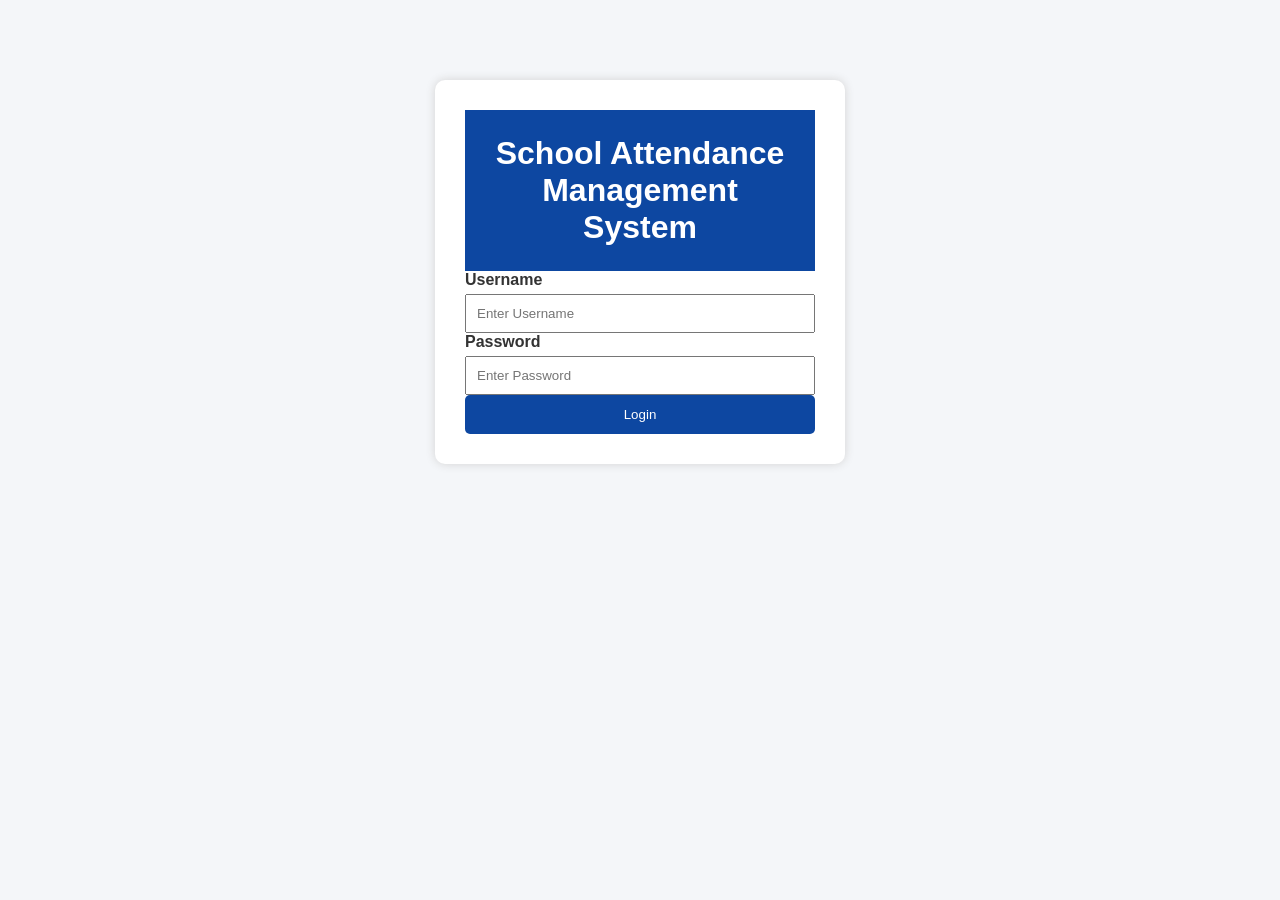
<file: index.html>
<!DOCTYPE html>
<html lang="en">
<head>
    <meta charset="UTF-8">
    <meta http-equiv="refresh" content="0; url=pages/login.html">
    <title>School Attendance Management System</title>
</head>
<body>
    <p>Loading...</p>
</body>
</html>
</file>
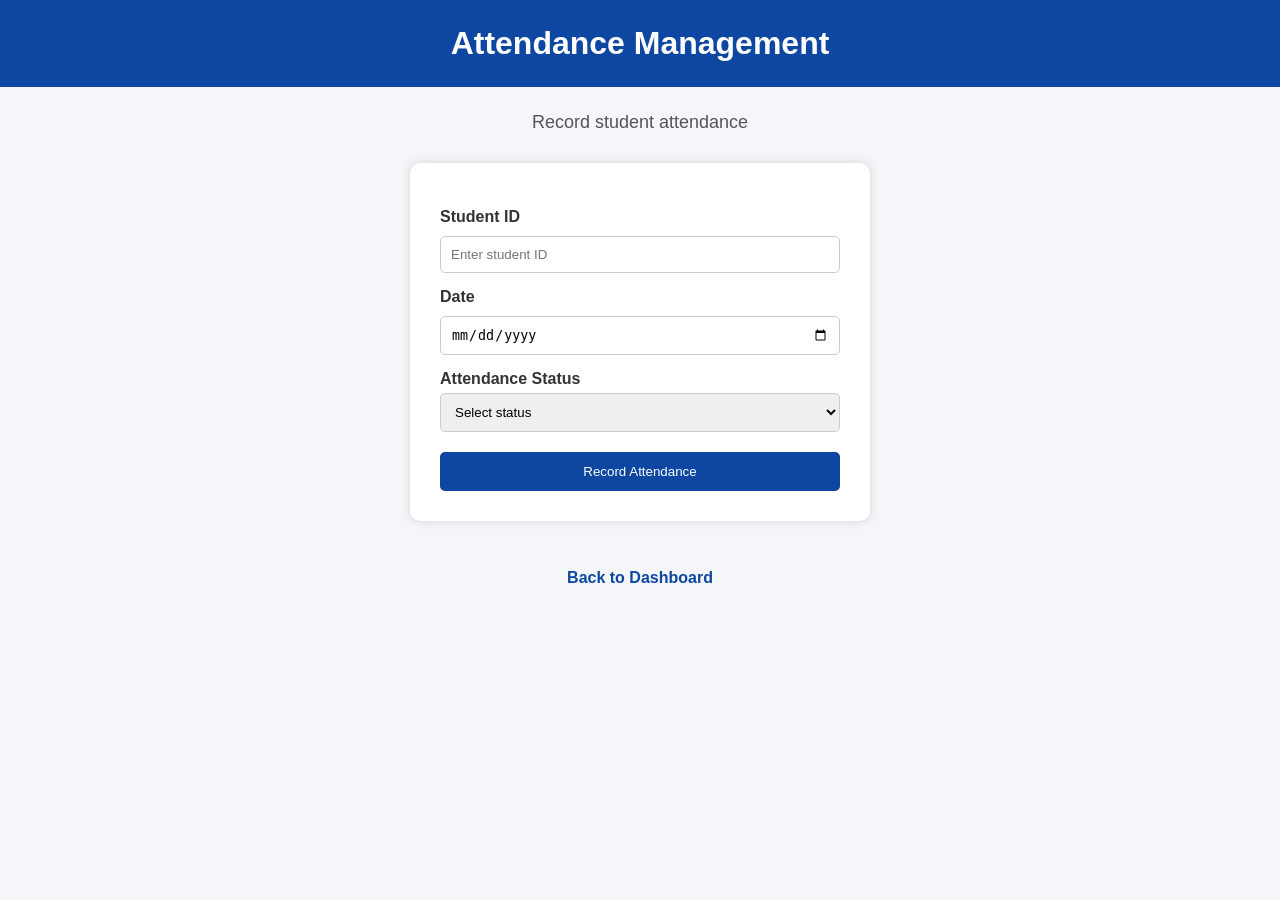
<file: pages/attendance.html>
<!DOCTYPE html>
<html lang="en">
<head>
    <meta charset="UTF-8">
    <meta name="viewport" content="width=device-width, initial-scale=1.0">

    <title>Attendance Management</title>

    <link rel="stylesheet" href="../css/style.css">
</head>

<body>

    <h1>Attendance Management</h1>

    <p>Record student attendance</p>

    <div class="form-container">

        <form>

            <label for="student_id">Student ID</label>
            <input type="text"
                   id="student_id"
                   name="student_id"
                   placeholder="Enter student ID">

            <label for="date">Date</label>
            <input type="date"
                   id="date"
                   name="date">

            <label for="status">Attendance Status</label>

            <select id="status" name="status">

                <option value="">Select status</option>

                <option value="Present">Present</option>

                <option value="Absent">Absent</option>

                <option value="Late">Late</option>

            </select>

            <button type="submit">Record Attendance</button>

        </form>

    </div>

    <br>

    <div class="navigation">
        <a href="dashboard.html">Back to Dashboard</a>
    </div>

</body>
</html>
</file>
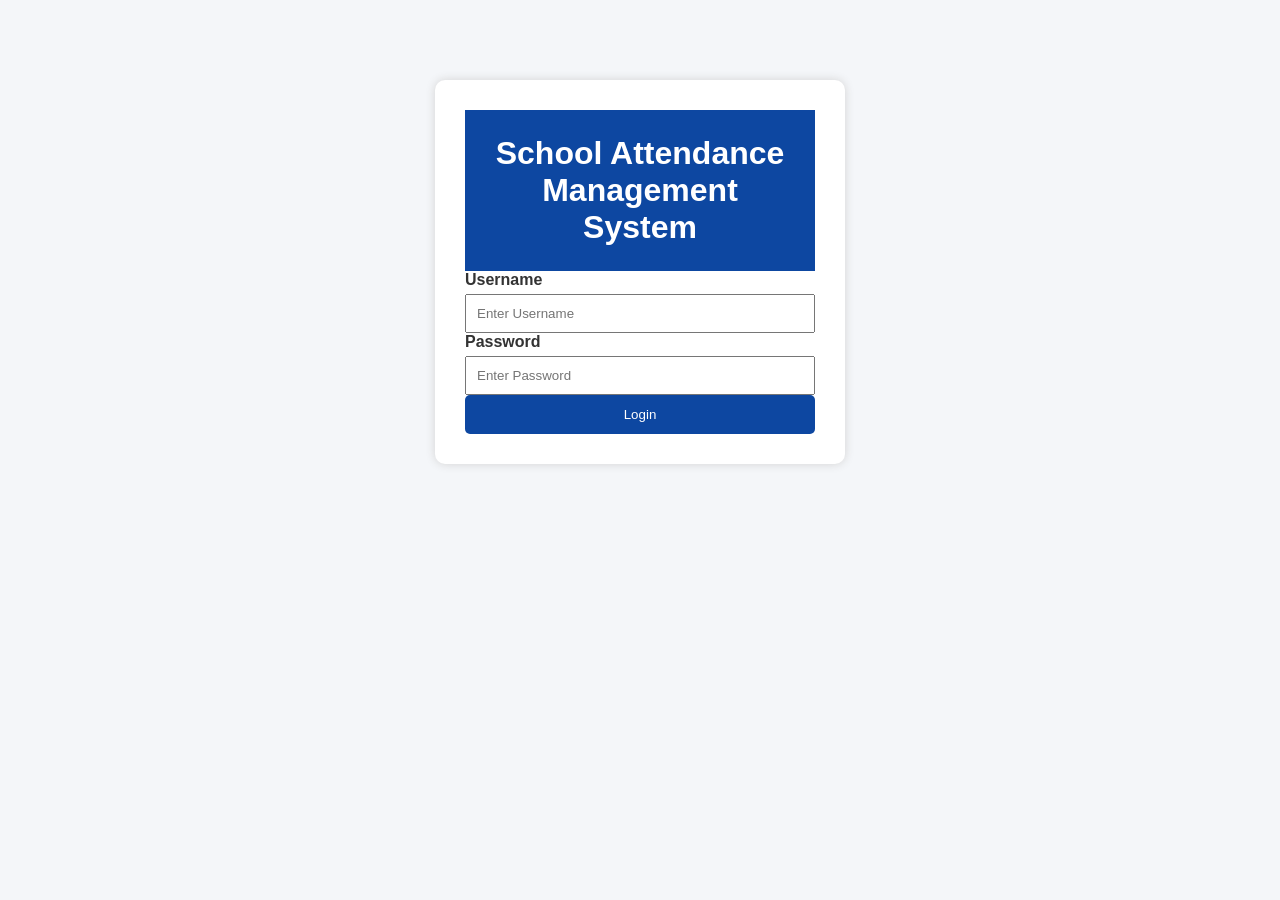
<file: pages/login.html>
<!DOCTYPE html>
<html lang="en">

<head>
    <meta charset="UTF-8">
    <meta name="viewport" content="width=device-width, initial-scale=1.0">

    <title>School Attendance Management System</title>

    <link rel="stylesheet" href="../css/style.css">
</head>

<body>

    <div class="login-container">

        <h1>School Attendance Management System</h1>

        <form onsubmit="loginUser(event)">

            <label for="username">Username</label>
            <input
                type="text"
                id="username"
                placeholder="Enter Username"
                required
            >

            <label for="password">Password</label>
            <input
                type="password"
                id="password"
                placeholder="Enter Password"
                required
            >

            <button type="submit">Login</button>

        </form>

    </div>

    <script src="../js/login.js"></script>

</body>

</html>
</file>
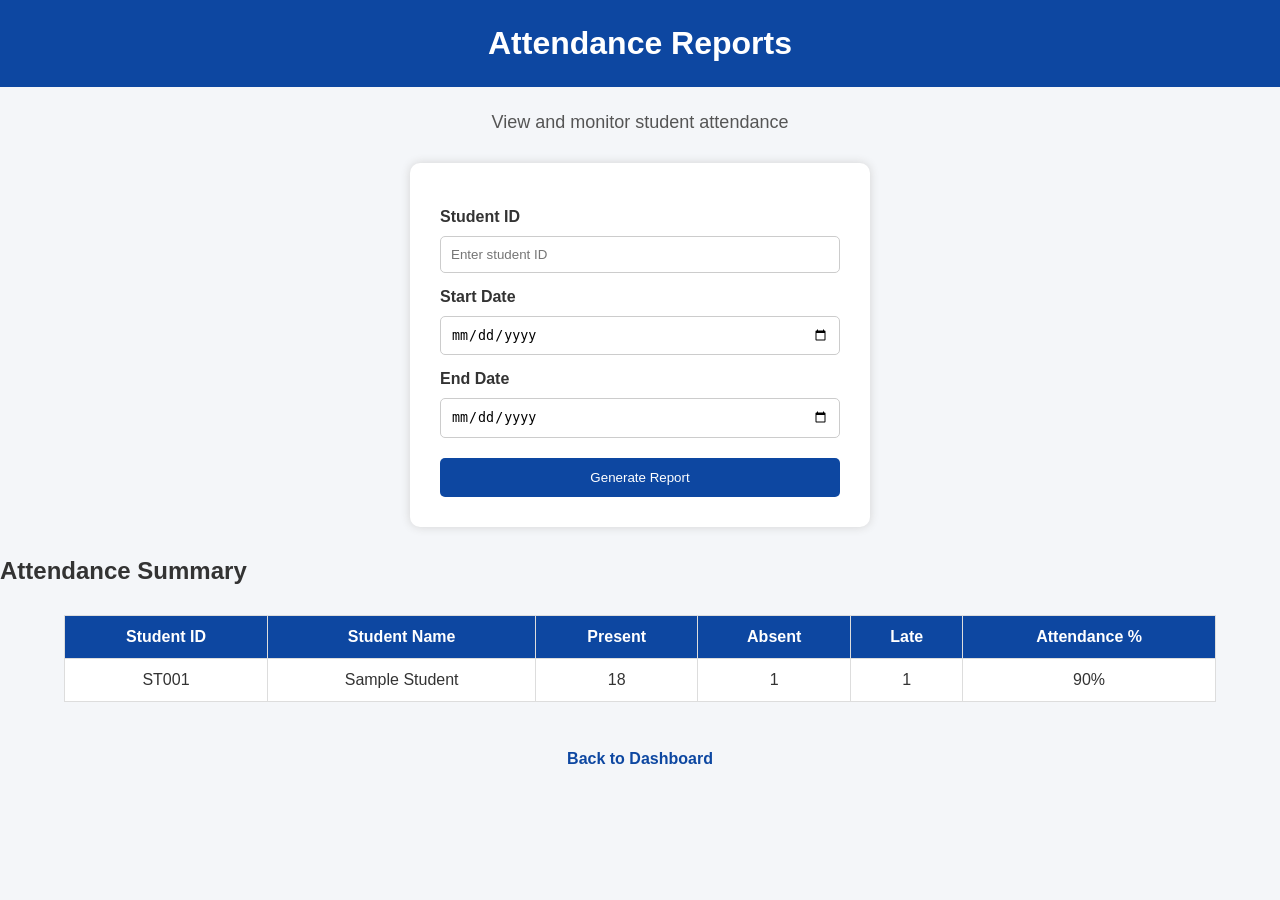
<file: pages/reports.html>
<!DOCTYPE html>
<html lang="en">
<head>
    <meta charset="UTF-8">
    <meta name="viewport" content="width=device-width, initial-scale=1.0">

    <title>Attendance Reports</title>

    <link rel="stylesheet" href="../css/style.css">
</head>

<body>

    <h1>Attendance Reports</h1>

    <p>View and monitor student attendance</p>

    <div class="form-container">

        <form>

            <label for="student_id">Student ID</label>
            <input type="text"
                   id="student_id"
                   name="student_id"
                   placeholder="Enter student ID">

            <label for="start_date">Start Date</label>
            <input type="date"
                   id="start_date"
                   name="start_date">

            <label for="end_date">End Date</label>
            <input type="date"
                   id="end_date"
                   name="end_date">

            <button type="submit">Generate Report</button>

        </form>

    </div>

    <h2>Attendance Summary</h2>

    <table class="attendance-table">

        <thead>
            <tr>
                <th>Student ID</th>
                <th>Student Name</th>
                <th>Present</th>
                <th>Absent</th>
                <th>Late</th>
                <th>Attendance %</th>
            </tr>
        </thead>

        <tbody>

            <tr>
                <td>ST001</td>
                <td>Sample Student</td>
                <td>18</td>
                <td>1</td>
                <td>1</td>
                <td>90%</td>
            </tr>

        </tbody>

    </table>

    <br>

    <div class="navigation">
        <a href="dashboard.html">Back to Dashboard</a>
    </div>

</body>
</html>
</file>
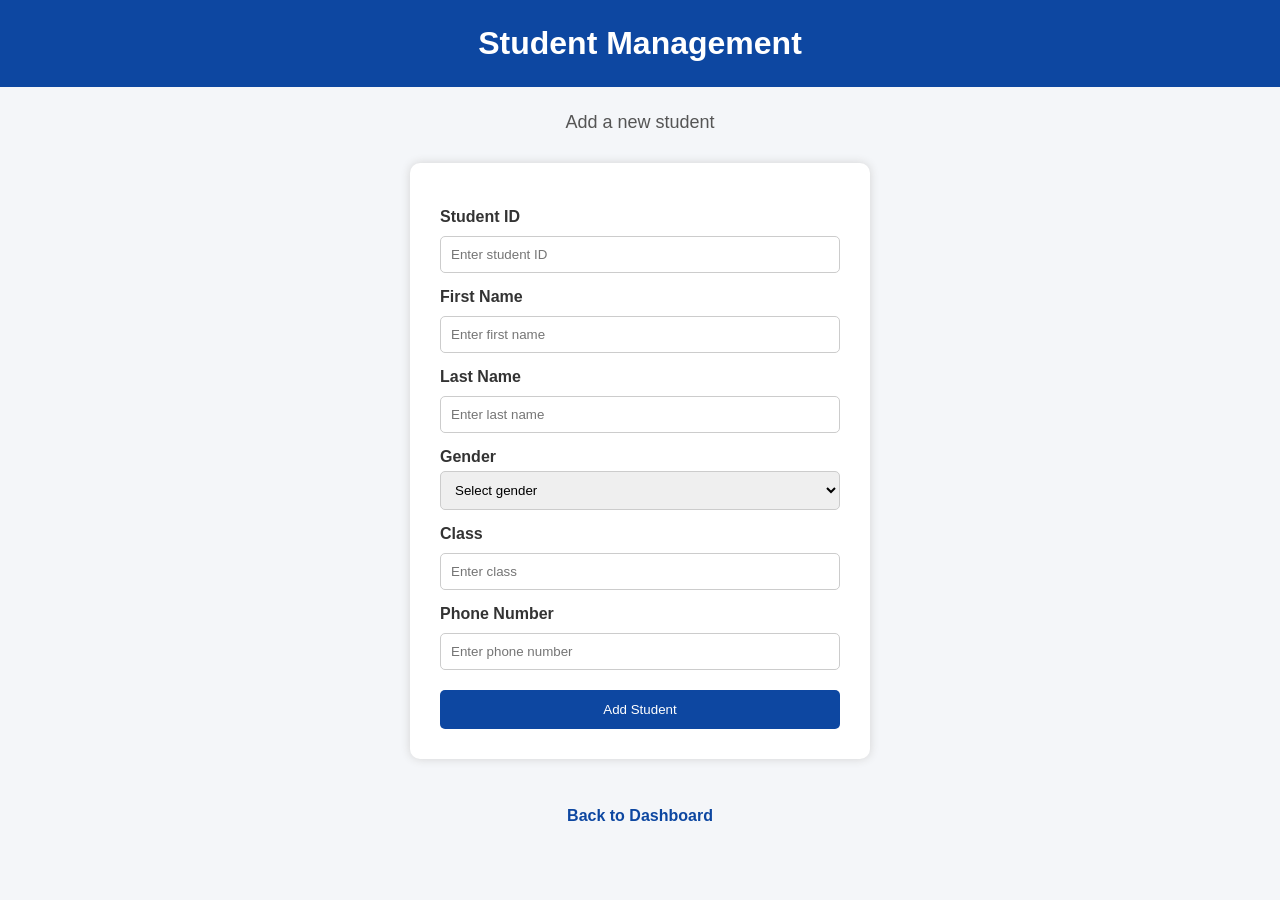
<file: pages/students.html>
<!DOCTYPE html>
<html lang="en">
<head>
    <meta charset="UTF-8">
    <meta name="viewport" content="width=device-width, initial-scale=1.0">

    <title>Student Management</title>

    <link rel="stylesheet" href="../css/style.css">
</head>

<body>

    <h1>Student Management</h1>

    <p>Add a new student</p>

    <div class="form-container">

        <form>

            <label for="student_id">Student ID</label>
            <input type="text" id="student_id" name="student_id"
                   placeholder="Enter student ID">

            <label for="first_name">First Name</label>
            <input type="text" id="first_name" name="first_name"
                   placeholder="Enter first name">

            <label for="last_name">Last Name</label>
            <input type="text" id="last_name" name="last_name"
                   placeholder="Enter last name">

            <label for="gender">Gender</label>
            <select id="gender" name="gender">
                <option value="">Select gender</option>
                <option value="Male">Male</option>
                <option value="Female">Female</option>
            </select>

            <label for="class">Class</label>
            <input type="text" id="class" name="class"
                   placeholder="Enter class">

            <label for="phone">Phone Number</label>
            <input type="tel" id="phone" name="phone"
                   placeholder="Enter phone number">

            <button type="submit">Add Student</button>

        </form>

    </div>

    <br>

    <div class="navigation">
        <a href="dashboard.html">Back to Dashboard</a>
    </div>

</body>
</html>
</file>
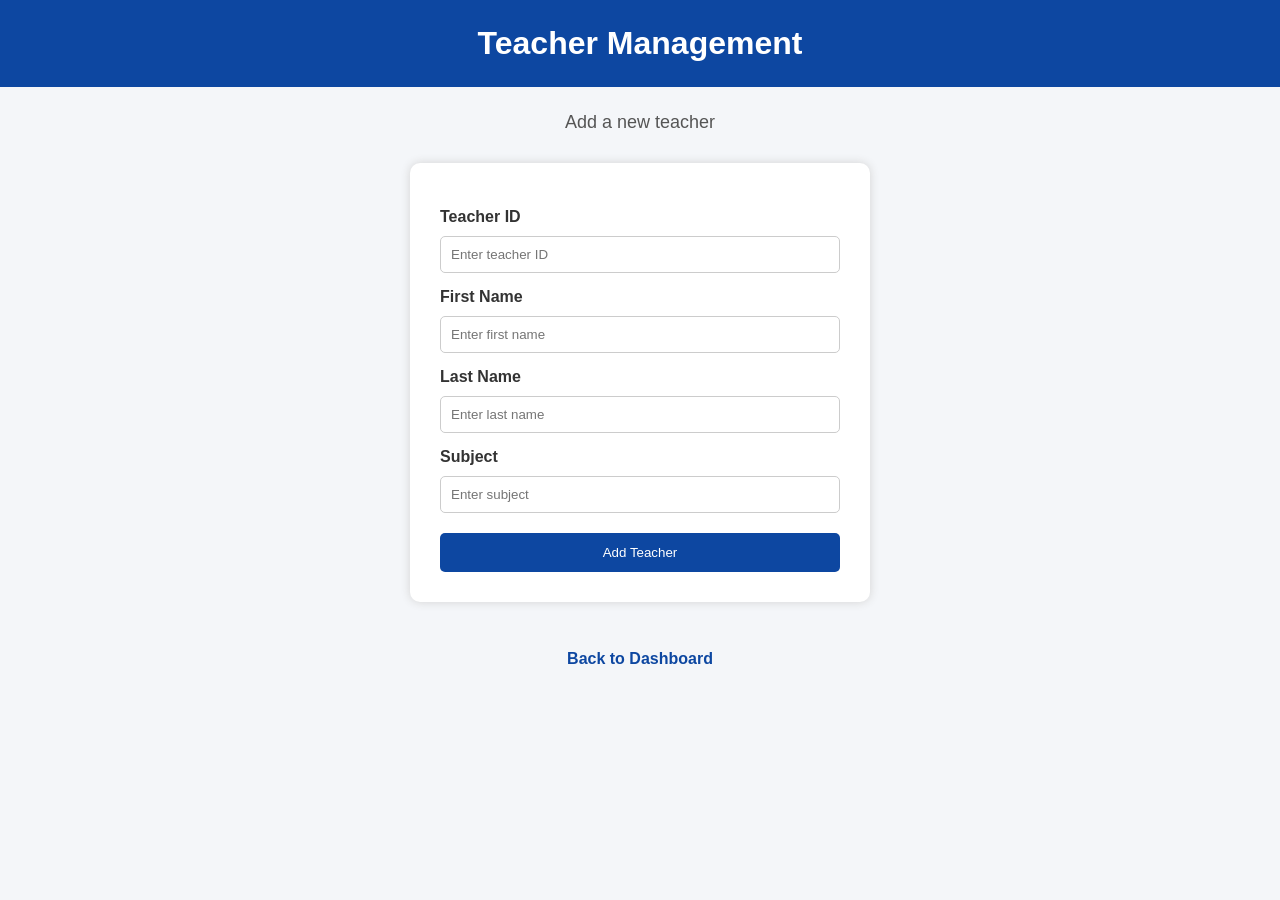
<file: pages/teachers.html>
<!DOCTYPE html>
<html lang="en">
<head>
    <meta charset="UTF-8">
    <meta name="viewport" content="width=device-width, initial-scale=1.0">

    <title>Teacher Management</title>

    <link rel="stylesheet" href="../css/style.css">
</head>

<body>

    <h1>Teacher Management</h1>

    <p>Add a new teacher</p>

    <div class="form-container">

        <form>

            <label for="teacher_id">Teacher ID</label>
            <input type="text"
                   id="teacher_id"
                   name="teacher_id"
                   placeholder="Enter teacher ID">

            <label for="first_name">First Name</label>
            <input type="text"
                   id="first_name"
                   name="first_name"
                   placeholder="Enter first name">

            <label for="last_name">Last Name</label>
            <input type="text"
                   id="last_name"
                   name="last_name"
                   placeholder="Enter last name">

            <label for="subject">Subject</label>
            <input type="text"
                   id="subject"
                   name="subject"
                   placeholder="Enter subject">

            <button type="submit">Add Teacher</button>

        </form>

    </div>

    <br>

    <div class="navigation">
        <a href="dashboard.html">Back to Dashboard</a>
    </div>

</body>
</html>
</file>
<file: css/style.css>
body {
    font-family: Arial, sans-serif;
    background-color: #f4f7fc;
    margin: 0;
    padding: 0;
}

h1 {
    text-align: center;
    color: #0d47a1;
    margin-top: 50px;
}

p {
    text-align: center;
    font-size: 18px;
    color: #555;
}
.login-container {
    width: 350px;
    margin: 80px auto;
    background: white;
    padding: 30px;
    border-radius: 10px;
    box-shadow: 0 0 10px lightgray;
}

label {
    font-weight: bold;
}

input {
    width: 100%;
    padding: 10px;
    margin-top: 5px;
    box-sizing: border-box;
}

button {
    width: 100%;
    padding: 12px;
    background-color: #0d47a1;
    color: white;
    border: none;
    border-radius: 5px;
    cursor: pointer;
}

button:hover {
    background-color: #1565c0;
}
.menu {
    width: 300px;
    margin: 40px auto;
    text-align: center;
}

.menu a {
    display: block;
    background-color: #0d47a1;
    color: white;
    text-decoration: none;
    padding: 12px;
    border-radius: 5px;
    margin-bottom: 10px;
}

.menu a:hover {
    background-color: #1565c0;
}
.form-container {
    width: 400px;
    margin: 30px auto;
    background-color: white;
    padding: 30px;
    border-radius: 10px;
    box-shadow: 0 0 10px lightgray;
}

.form-container label {
    display: block;
    margin-top: 15px;
    margin-bottom: 5px;
    font-weight: bold;
}

.form-container input,
.form-container select {
    width: 100%;
    padding: 10px;
    box-sizing: border-box;
    border: 1px solid #ccc;
    border-radius: 5px;
}

.form-container button {
    margin-top: 20px;
}

.navigation {
    text-align: center;
}
.attendance-table {
    width: 90%;
    margin: 30px auto;
    border-collapse: collapse;
    background-color: white;
}

.attendance-table th,
.attendance-table td {
    border: 1px solid #ddd;
    padding: 12px;
    text-align: center;
}

.attendance-table th {
    background-color: #0d47a1;
    color: white;
}

.attendance-table tr:nth-child(even) {
    background-color: #f4f7fc;
}
/* Dashboard */

body {
    font-family: Arial, sans-serif;
    margin: 0;
    background: #f4f6f9;
    color: #333;
}

h1 {
    background: #0d47a1;
    color: white;
    padding: 25px;
    margin: 0;
    text-align: center;
}

body > p {
    text-align: center;
    font-size: 18px;
    margin: 25px;
}

.menu {
    max-width: 900px;
    margin: 30px auto;
    display: grid;
    grid-template-columns: repeat(2, 1fr);
    gap: 20px;
    padding: 20px;
}

.menu a {
    display: block;
    background: white;
    color: #0d47a1;
    text-decoration: none;
    padding: 30px;
    text-align: center;
    font-size: 20px;
    font-weight: bold;
    border-radius: 10px;
    box-shadow: 0 3px 10px rgba(0,0,0,0.1);
}

.menu a:hover {
    background: #0d47a1;
    color: white;
}

@media (max-width: 600px) {
    .menu {
        grid-template-columns: 1fr;
    }
}
.navigation a {
    color: #0d47a1;
    text-decoration: none;
    font-weight: bold;
}
</file>
